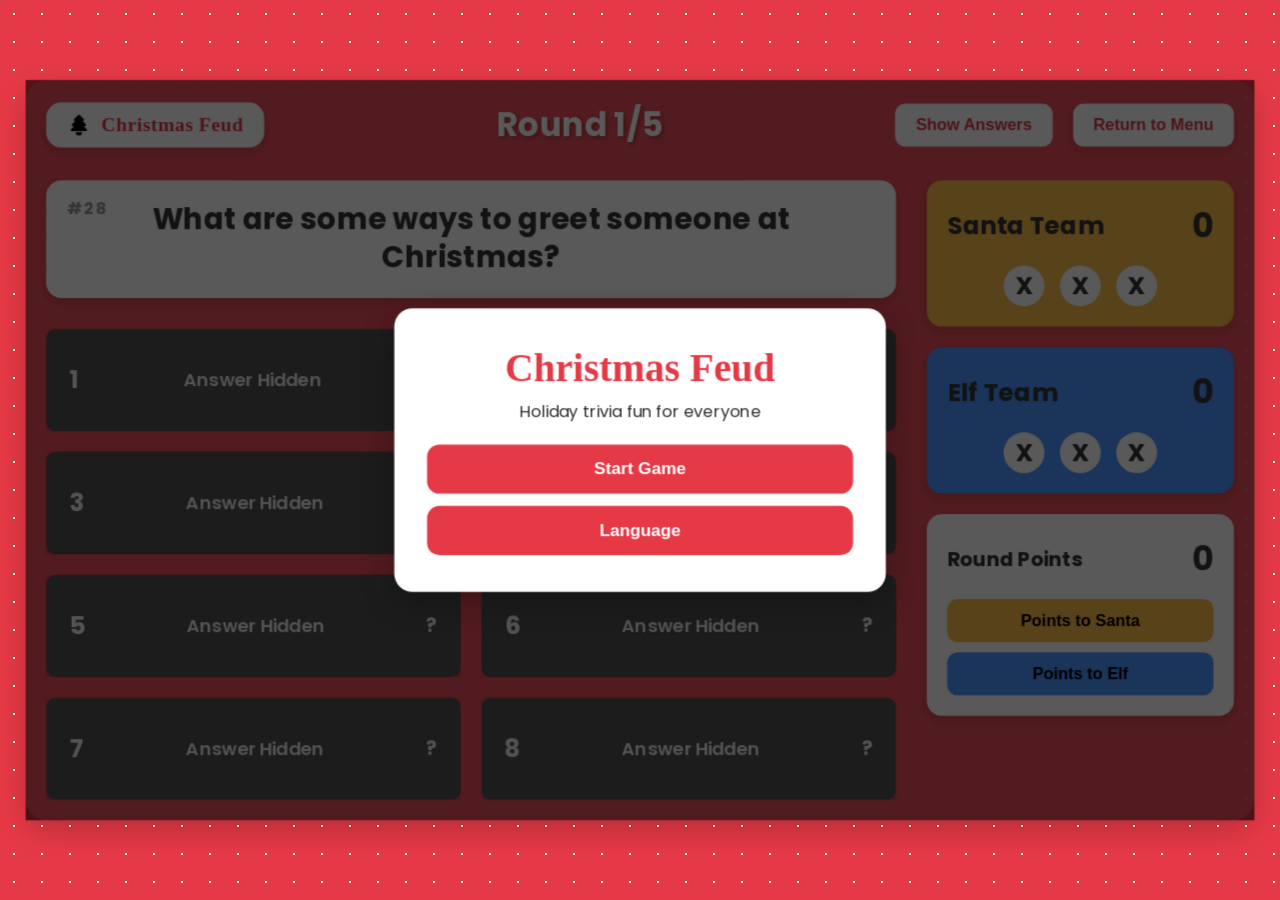
<file: index.html>
<!DOCTYPE html>
<html lang="tr">

<head>
    <meta charset="UTF-8">
    <meta name="viewport"
        content="width=device-width, initial-scale=1.0, maximum-scale=1.0, user-scalable=no, viewport-fit=cover">
    <title>Christmas Feud Game</title>
    <link rel="stylesheet" href="style.css">
    <link rel="preconnect" href="https://fonts.googleapis.com">
    <link rel="preconnect" href="https://fonts.gstatic.com" crossorigin>
    <link
        href="https://fonts.googleapis.com/css2?family=Mountains+of+Christmas&family=Poppins:wght@400;600;700&display=swap"
        rel="stylesheet">
    <link rel="manifest" href="manifest.json">
    <script>
        if ('serviceWorker' in navigator) {
            window.addEventListener('load', () => {
                navigator.serviceWorker.register('./sw.js')
                    .then((reg) => console.log('Service Worker registered.', reg))
                    .catch((err) => console.log('Service Worker registration failed.', err));
            });
        }
    </script>
</head>

<body>

    <div class="game-container">
        <div class="intro-overlay" id="intro-overlay">
            <div class="intro-card">
                <h1 id="intro-title">Christmas Feud</h1>
                <p id="intro-tagline">Holiday trivia fun for everyone</p>
                <div class="intro-actions">
                    <button id="start-game-btn">Yarışmaya Başla</button>
                    <button id="intro-language-btn">Dil seçimi</button>
                </div>
            </div>
        </div>

        <!-- Header -->
        <header class="main-header">
            <div class="title-card">
                <img class="tree-icon" src="christmas-tree.svg" width="24" height="24" alt="Christmas tree icon">
                <span id="game-title">Christmas Feud</span>
            </div>
            <div class="round-indicator">
                <h2><span id="round-label">Round</span> <span id="current-round">1</span>/<span
                        id="round-total">5</span></h2>
            </div>
            <div class="header-buttons">
                <button id="show-answers-btn">Show Answers</button>
                <button id="return-menu-btn" class="text-btn">Return to Menu</button>
            </div>
        </header>

        <div class="content-area">
            <!-- Main Game Area (Left) -->
            <main class="game-board">
                <div class="question-card">
                    <span id="question-id-display" class="question-id-badge">#1</span>
                    <h2 id="question-text">Name something you might find on a Christmas tree.</h2>
                </div>
                <div class="answers-grid" id="answers-grid">
                    <!-- Answer cards will be dynamically generated by JavaScript -->
                </div>
            </main>

            <!-- Side Panel (Right) -->
            <aside class="side-panel">
                <!-- Santa Team Card -->
                <div class="team-card santa-team" id="santa-team-card">
                    <div class="team-header">
                        <h3 id="santa-team-label">Santa Team</h3>
                        <span class="score" id="santa-score">0</span>
                    </div>
                    <div class="strikes-container" id="santa-strikes">
                        <span class="strike">X</span>
                        <span class="strike">X</span>
                        <span class="strike">X</span>
                    </div>
                </div>

                <!-- Elf Team Card -->
                <div class="team-card elf-team" id="elf-team-card">
                    <div class="team-header">
                        <h3 id="elf-team-label">Elf Team</h3>
                        <span class="score" id="elf-score">0</span>
                    </div>
                    <div class="strikes-container" id="elf-strikes">
                        <span class="strike">X</span>
                        <span class="strike">X</span>
                        <span class="strike">X</span>
                    </div>
                </div>

                <!-- Round Points Area -->
                <div class="round-points-area">
                    <div class="round-points-header">
                        <h3 id="round-points-label">Round Points</h3>
                        <div class="points-display" id="round-points-total">0</div>
                    </div>
                    <div class="round-points-buttons">
                        <button id="points-to-santa">Points to Santa</button>
                        <button id="points-to-elf">Points to Elf</button>
                    </div>
                </div>
            </aside>
        </div>



        <!-- Language Modal -->
        <div id="language-modal" class="modal">
            <div class="modal-content">
                <span class="close-btn">&times;</span>
                <h2 id="language-modal-title">Choose a language</h2>
                <div id="language-list" class="language-list"></div>
            </div>
        </div>

        <!-- Show Answers Warning Modal -->
        <div id="show-answers-modal" class="modal">
            <div class="modal-content">
                <span class="close-btn">&times;</span>
                <h2 id="show-answers-title">Prepare to reveal answers</h2>
                <p id="show-answers-body">Answers will be shown. Non-admin players should close their eyes. The host can
                    take a photo to check guesses later.</p>
                <div class="modal-actions">
                    <button id="show-answers-cancel">Cancel</button>
                    <button id="show-answers-confirm">Reveal</button>
                </div>
            </div>
        </div>

        <!-- Host Instruction Modal -->
        <div id="host-instruction-modal" class="modal">
            <div class="modal-content">
                <span class="close-btn">&times;</span>
                <h2 id="host-modal-title">Host Instructions</h2>
                <p id="host-modal-body">Please appoint a game host and form two teams. The host will view the answers,
                    reveal correct guesses on the board, and mark strikes for incorrect answers.</p>
                <div class="modal-actions">
                    <button id="host-modal-confirm">Continue</button>
                </div>
            </div>
        </div>

        <!-- Game Over Modal -->
        <div id="game-over-modal" class="modal">
            <div class="modal-content">
                <span class="close-btn">&times;</span>
                <h2 id="game-over-title">Game Over</h2>
                <p id="game-over-body">Merry Christmas! Thanks for playing.</p>
                <div class="modal-actions">
                    <button id="game-over-close">Close</button>
                </div>
            </div>
        </div>
    </div>

    <!-- No Points Modal -->
    <div id="no-points-modal" class="modal">
        <div class="modal-content">
            <span class="close-btn">&times;</span>
            <h2 id="no-points-title">Notice</h2>
            <p id="no-points-body">No points yet!</p>
            <div class="modal-actions">
                <button id="no-points-close">Close</button>
            </div>
        </div>
    </div>

    <!-- Round Selection Modal -->
    <div id="round-selection-modal" class="modal">
        <div class="modal-content">
            <span class="close-btn">&times;</span>
            <h2 id="round-selection-title">Prepare for Battle</h2>
            <p id="round-selection-body">How many rounds would you like to play?</p>
            <div class="input-group">
                <input type="number" id="round-count-input" min="1" value="5">
                <span id="max-rounds-hint">(Max: 5)</span>
            </div>
            <div class="modal-actions">
                <button id="round-selection-confirm">Start</button>
            </div>
        </div>
    </div>

    <!-- Return to Menu Confirmation Modal -->
    <div id="return-menu-modal" class="modal">
        <div class="modal-content">
            <span class="close-btn">&times;</span>
            <h2 id="return-menu-title">Return to Menu?</h2>
            <p id="return-menu-body">Are you sure you want to return to the main menu? Current game progress will be
                lost.</p>
            <div class="modal-actions">
                <button id="return-menu-cancel">Cancel</button>
                <button id="return-menu-confirm">Yes, Return</button>
            </div>
        </div>
    </div>

    <!-- Invalid Round Warning Modal -->
    <div id="invalid-round-modal" class="modal">
        <div class="modal-content">
            <span class="close-btn">&times;</span>
            <h2 id="invalid-round-title">Notice</h2>
            <p id="invalid-round-body">Please enter a valid number of rounds.</p>
            <div class="modal-actions">
                <button id="invalid-round-close">Close</button>
            </div>
        </div>
    </div>

    </div>

    <script src="questions-en.js"></script>
    <script src="questions-de.js"></script>
    <script src="questions-fr.js"></script>
    <script src="questions-es.js"></script>
    <script src="questions-it.js"></script>
    <script src="questions-pt.js"></script>
    <script src="script.js"></script>
</body>

</html>
</file>
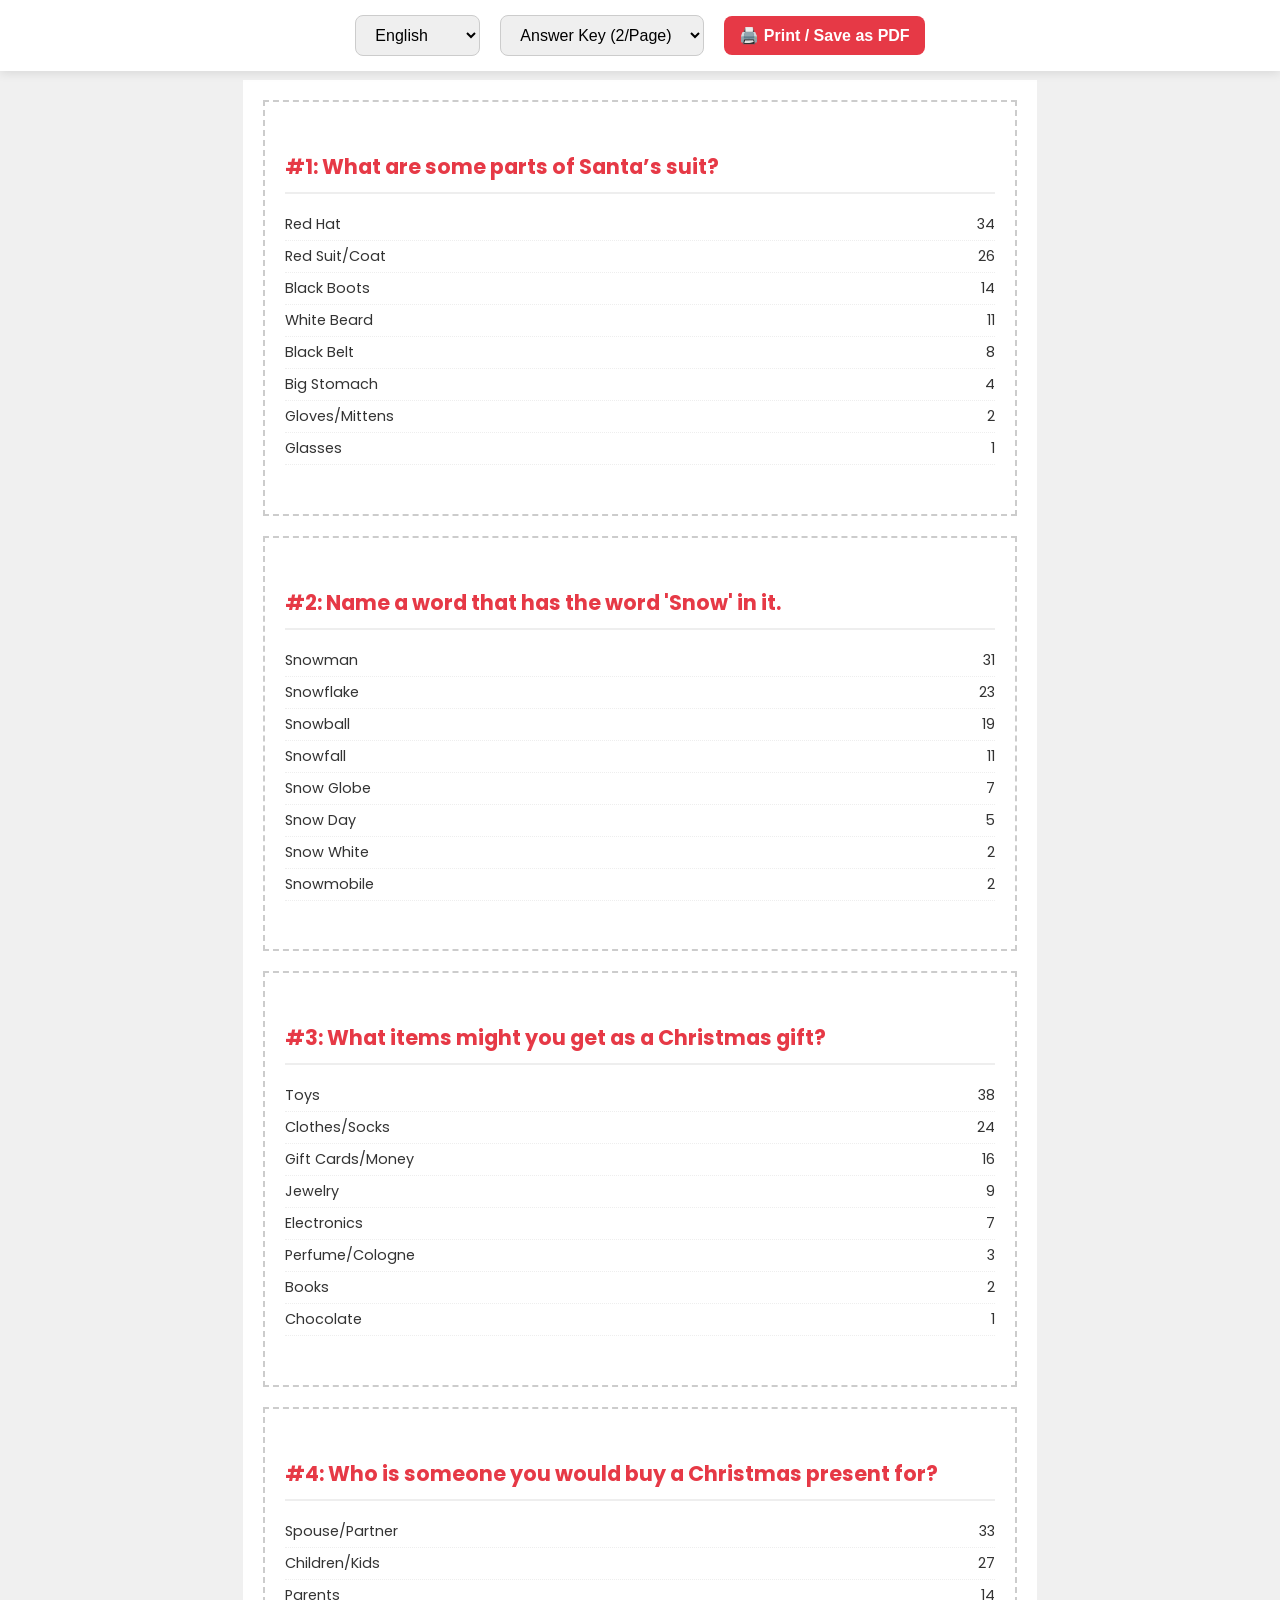
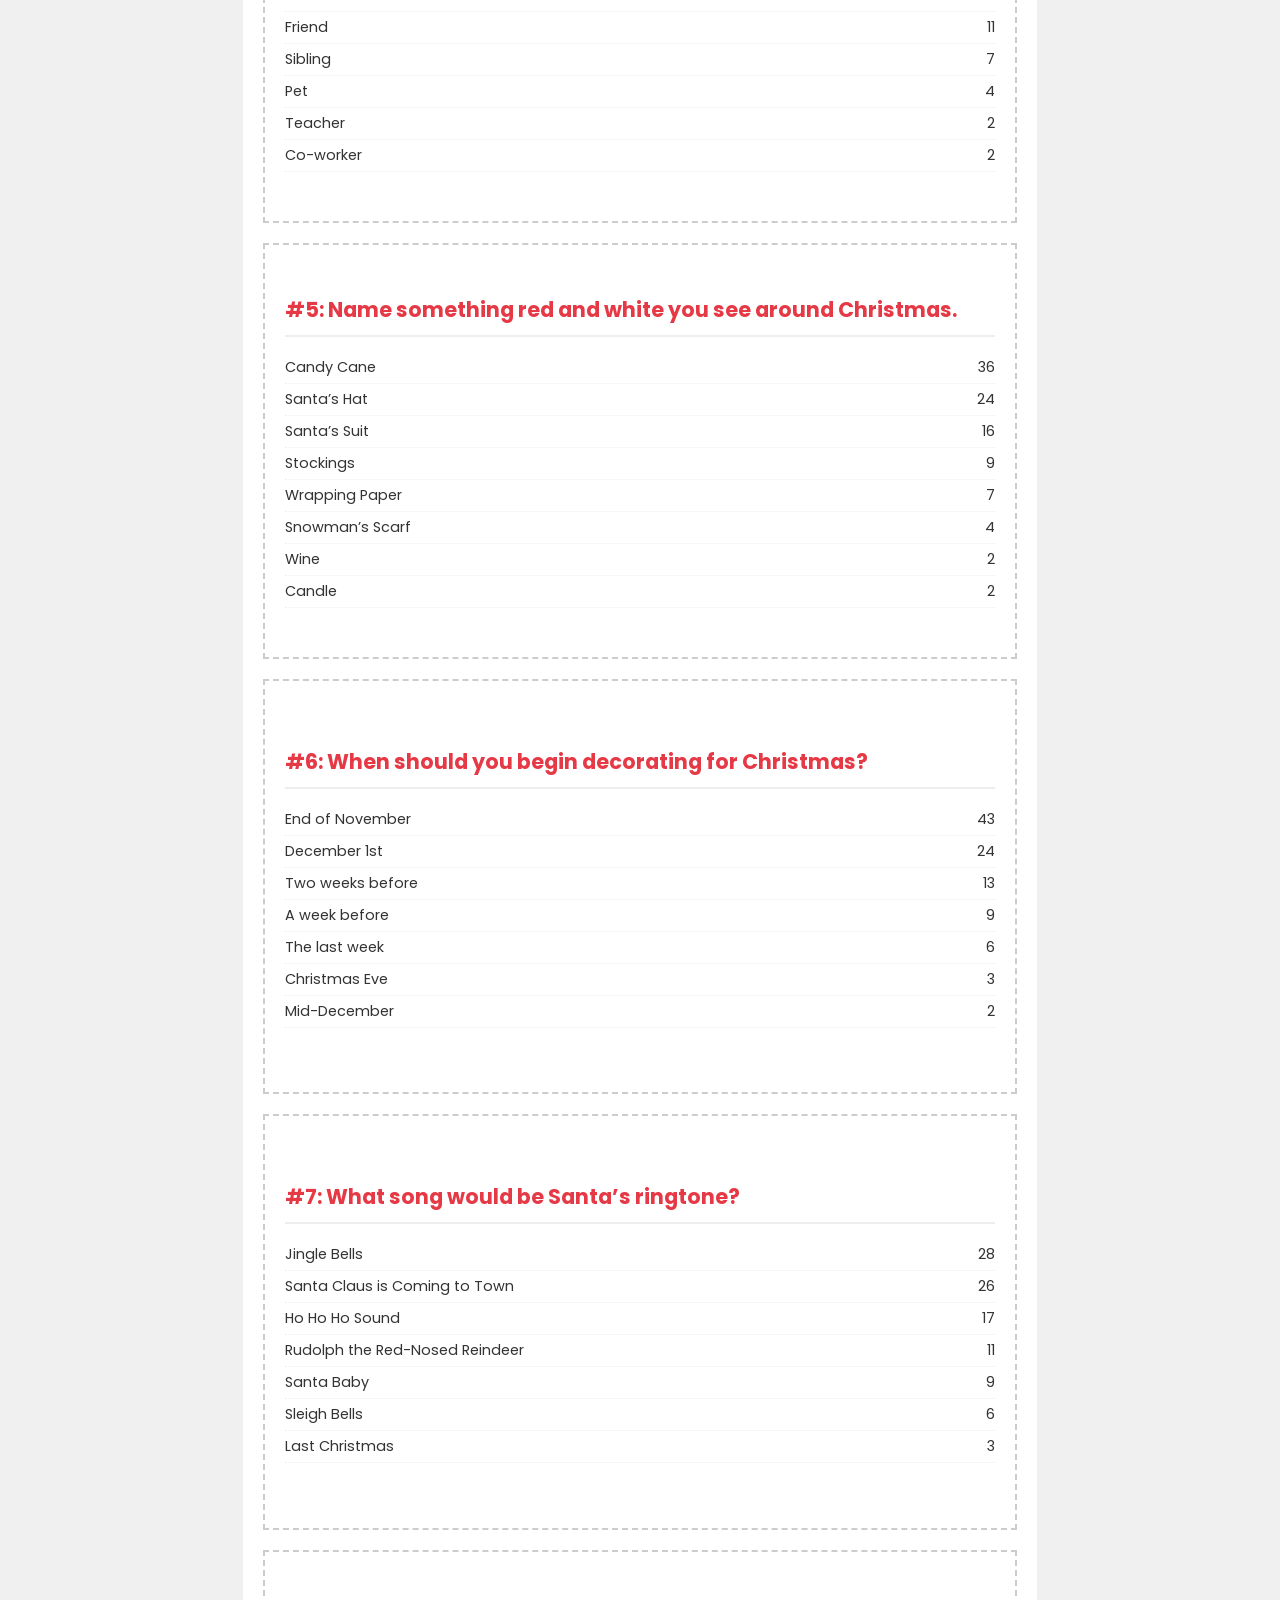
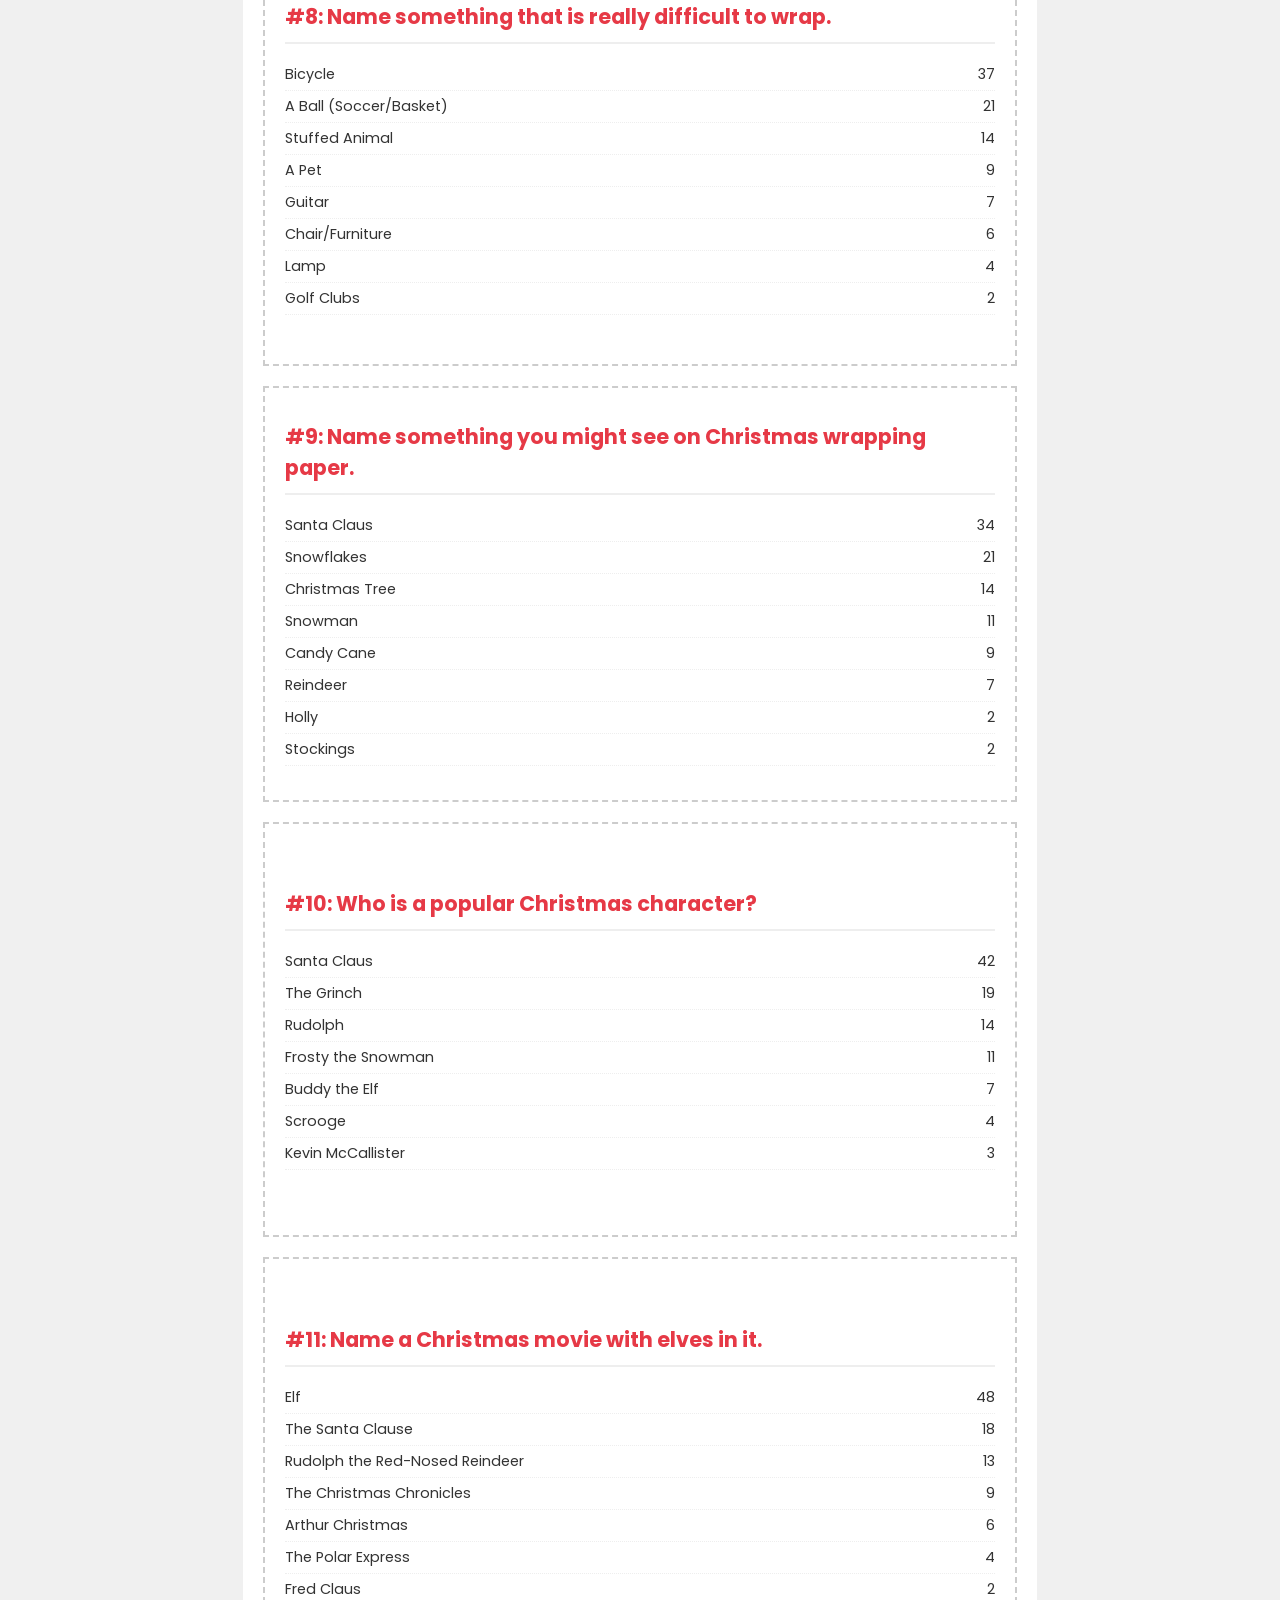
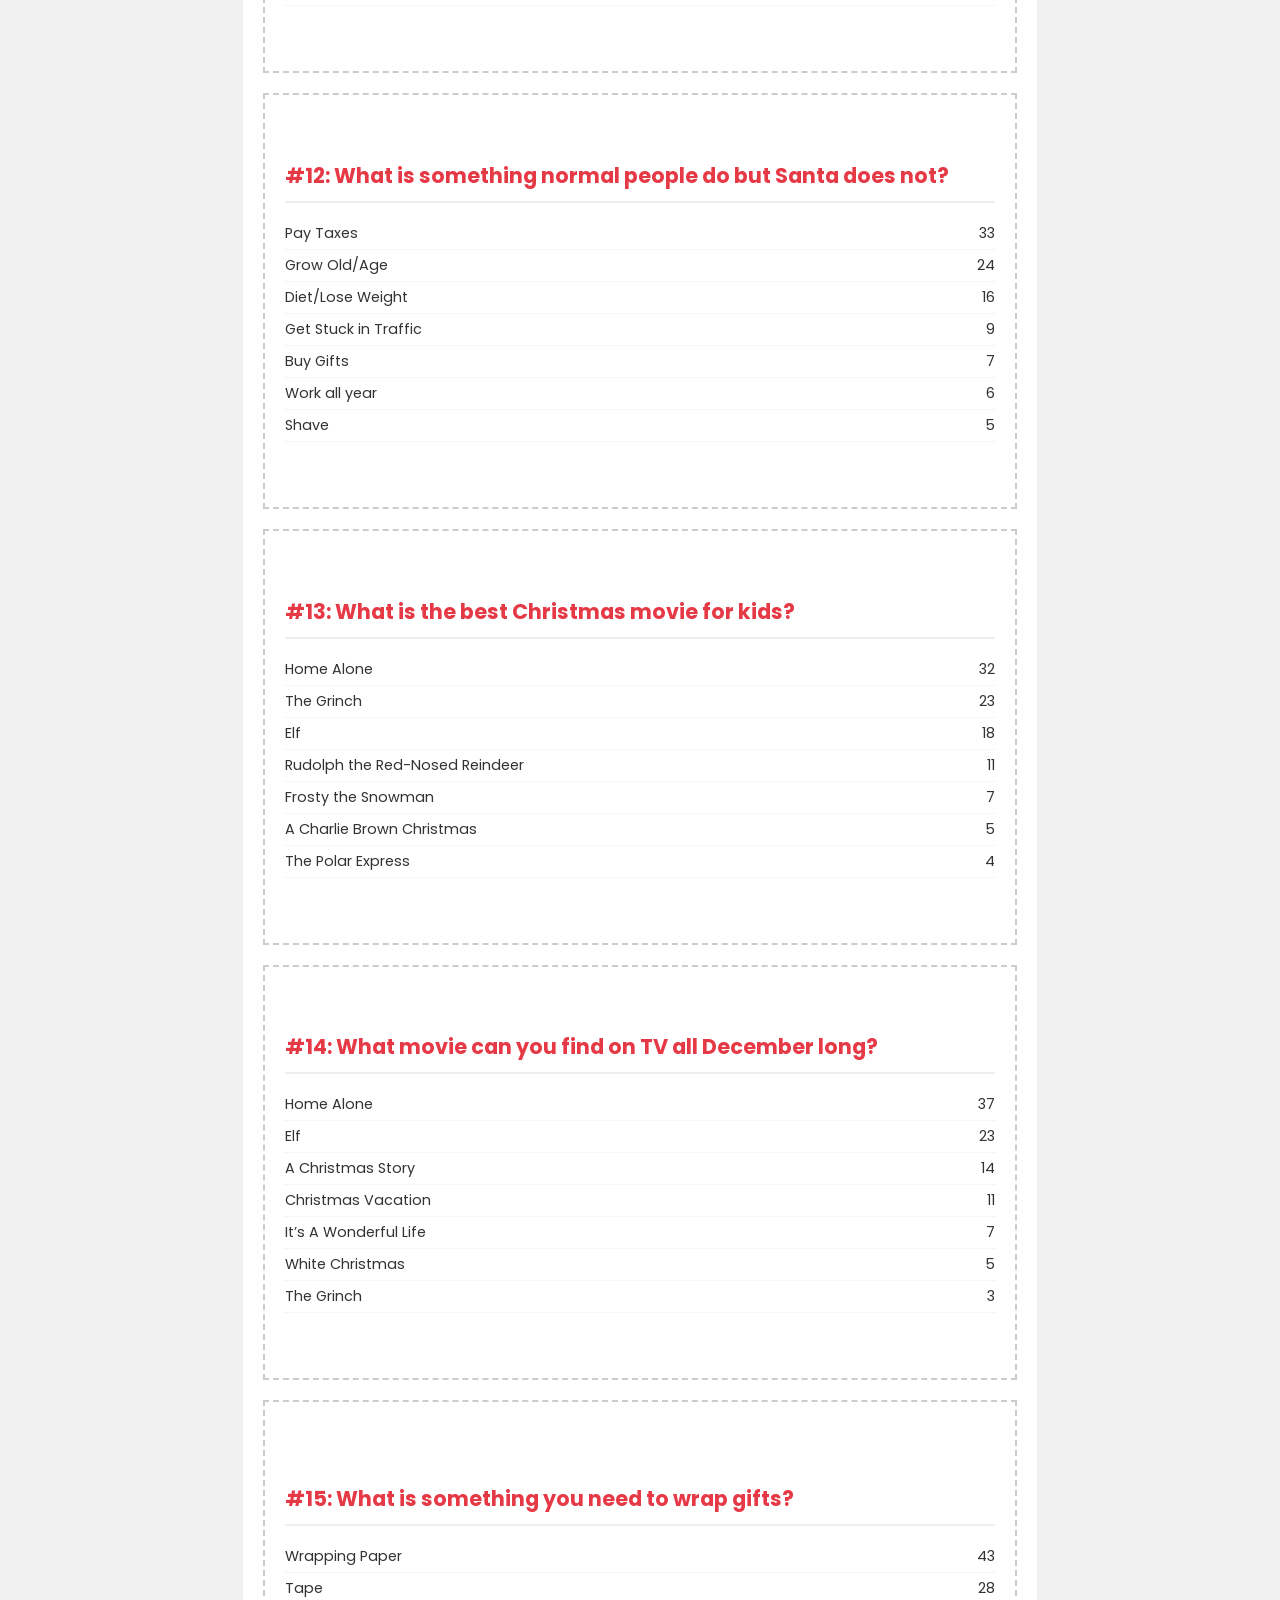
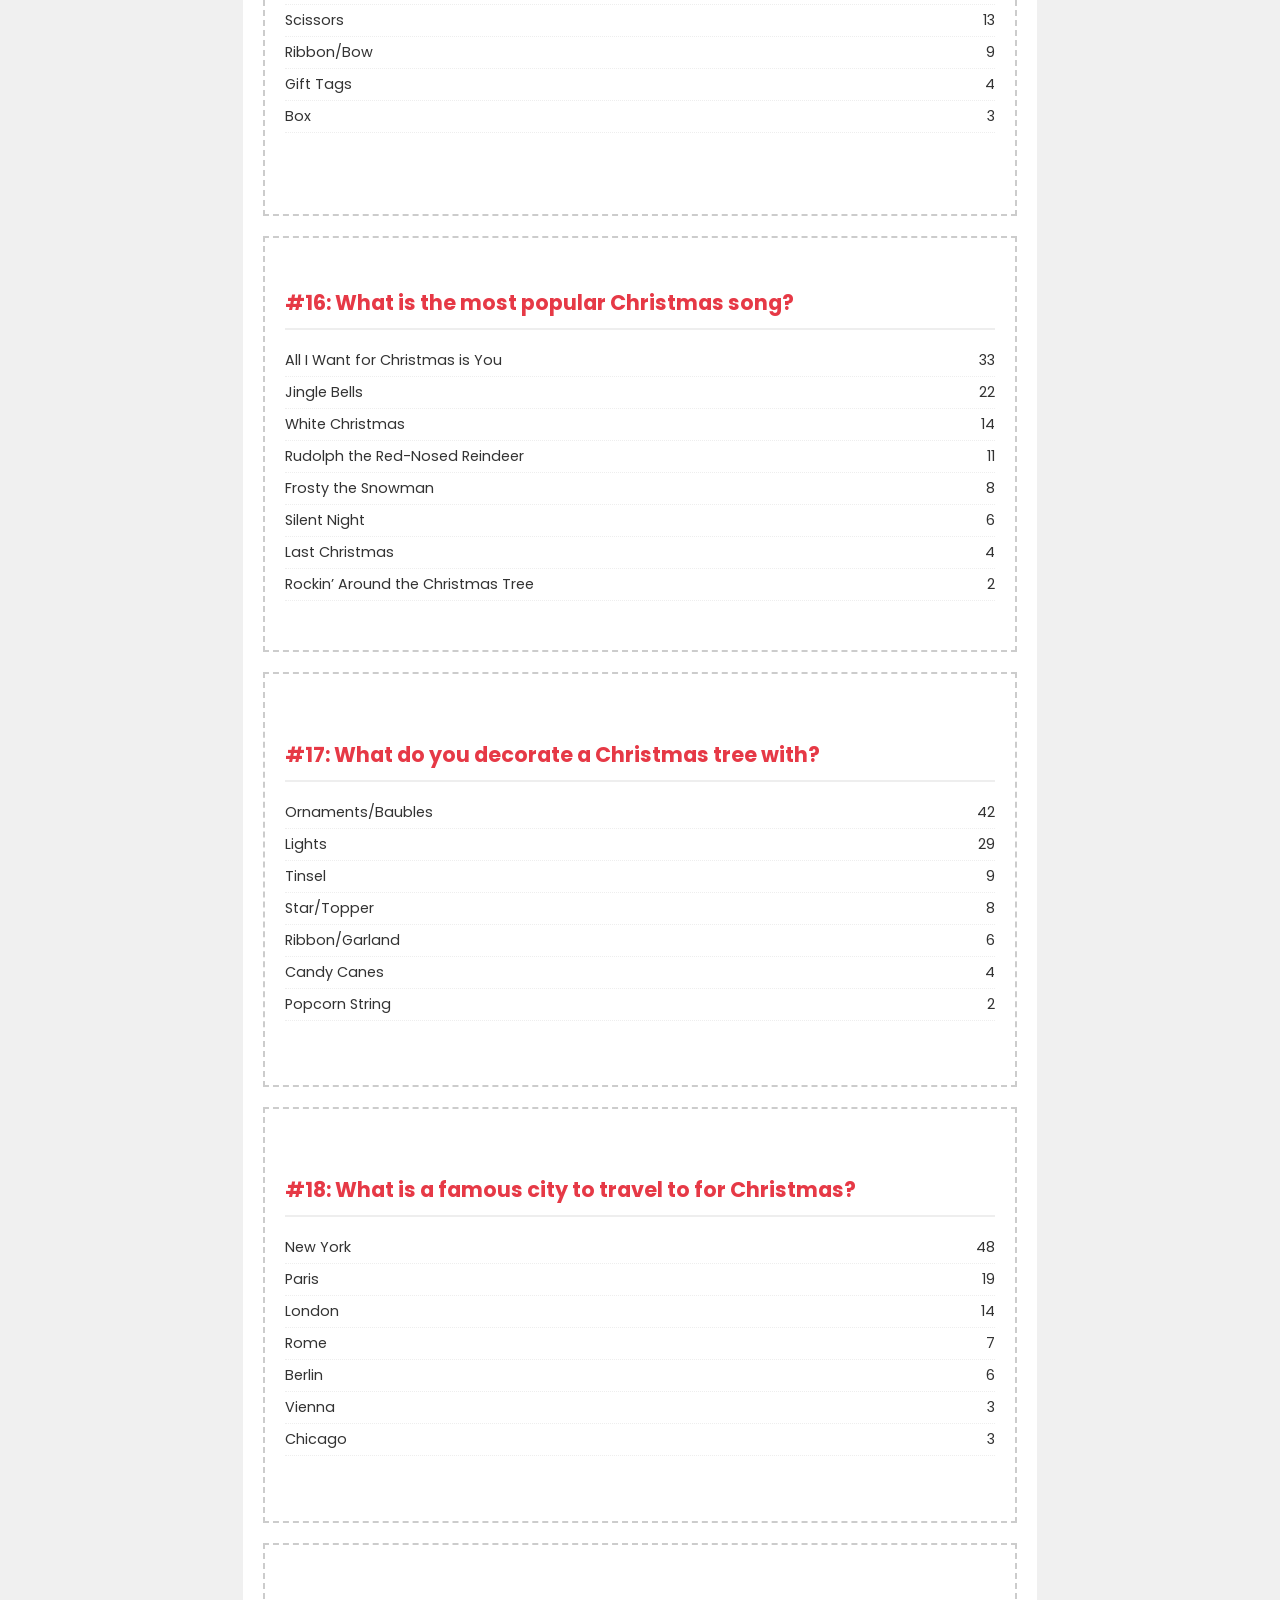
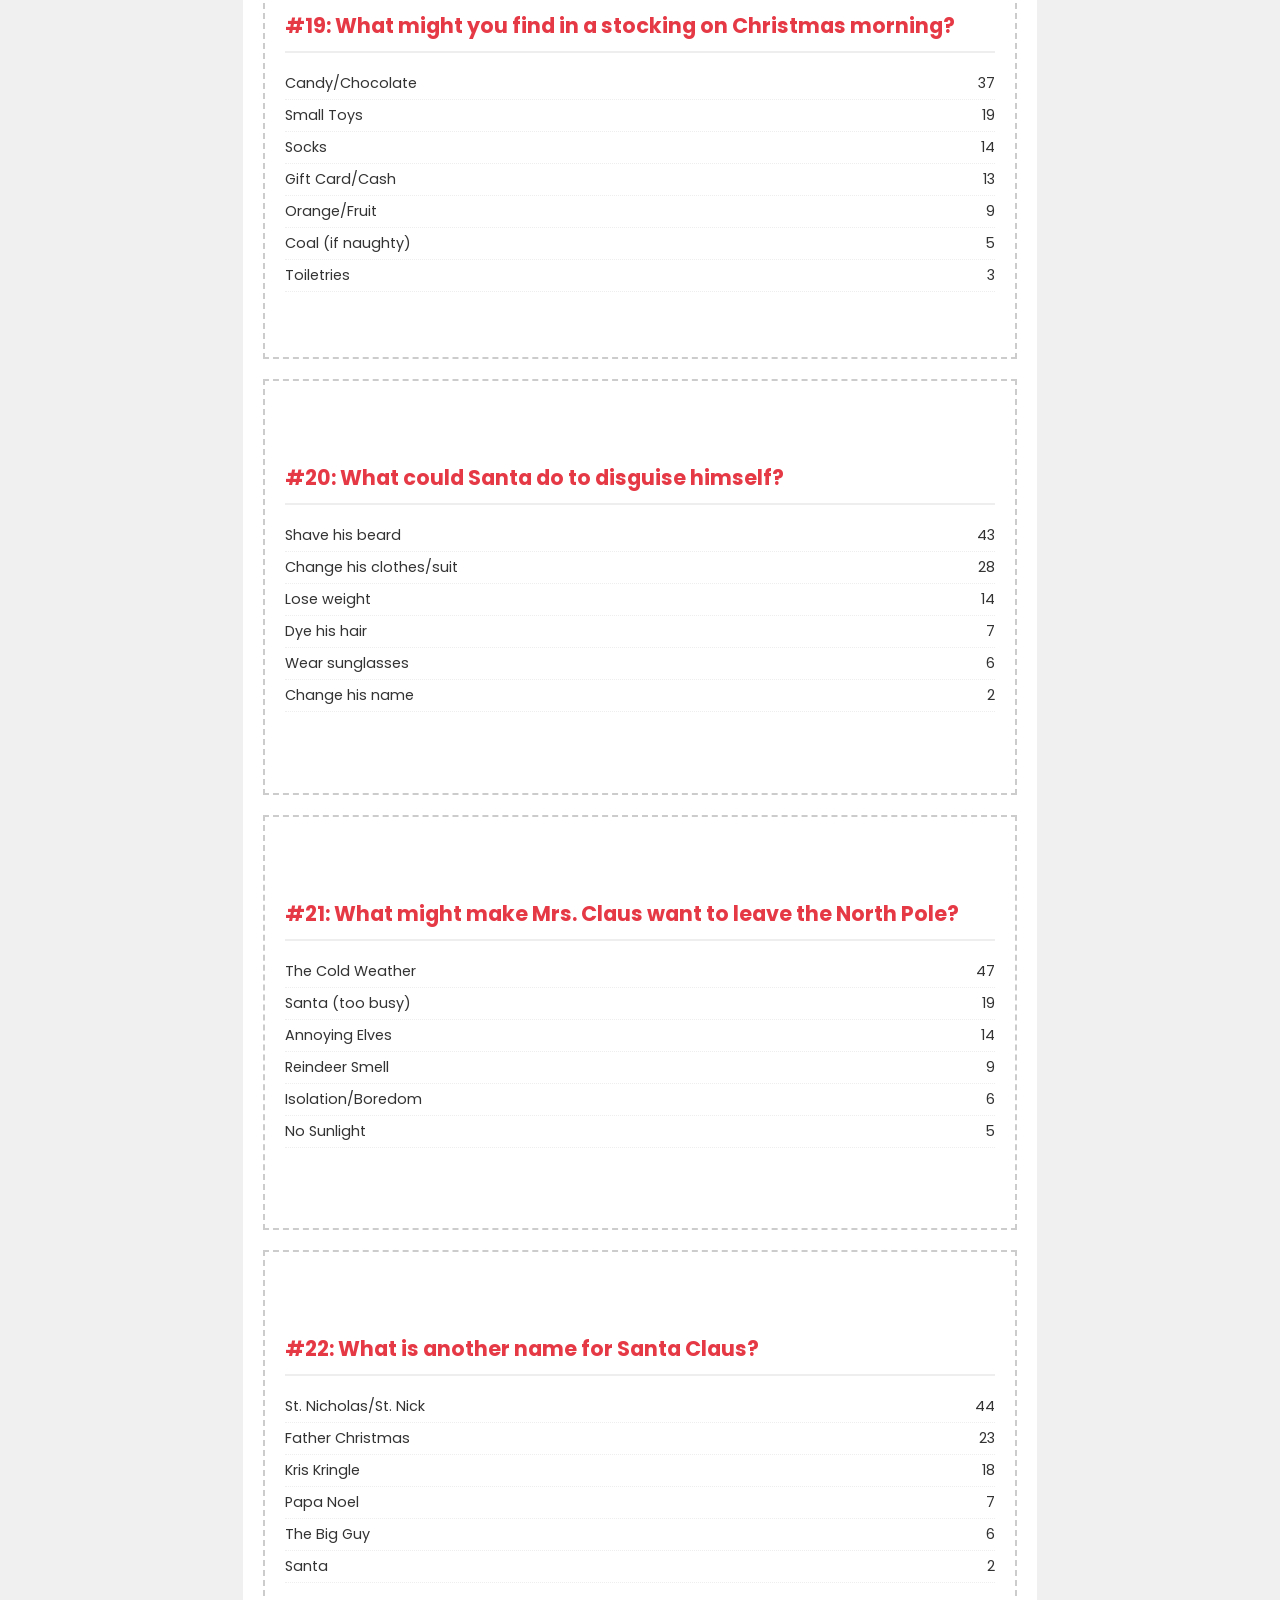
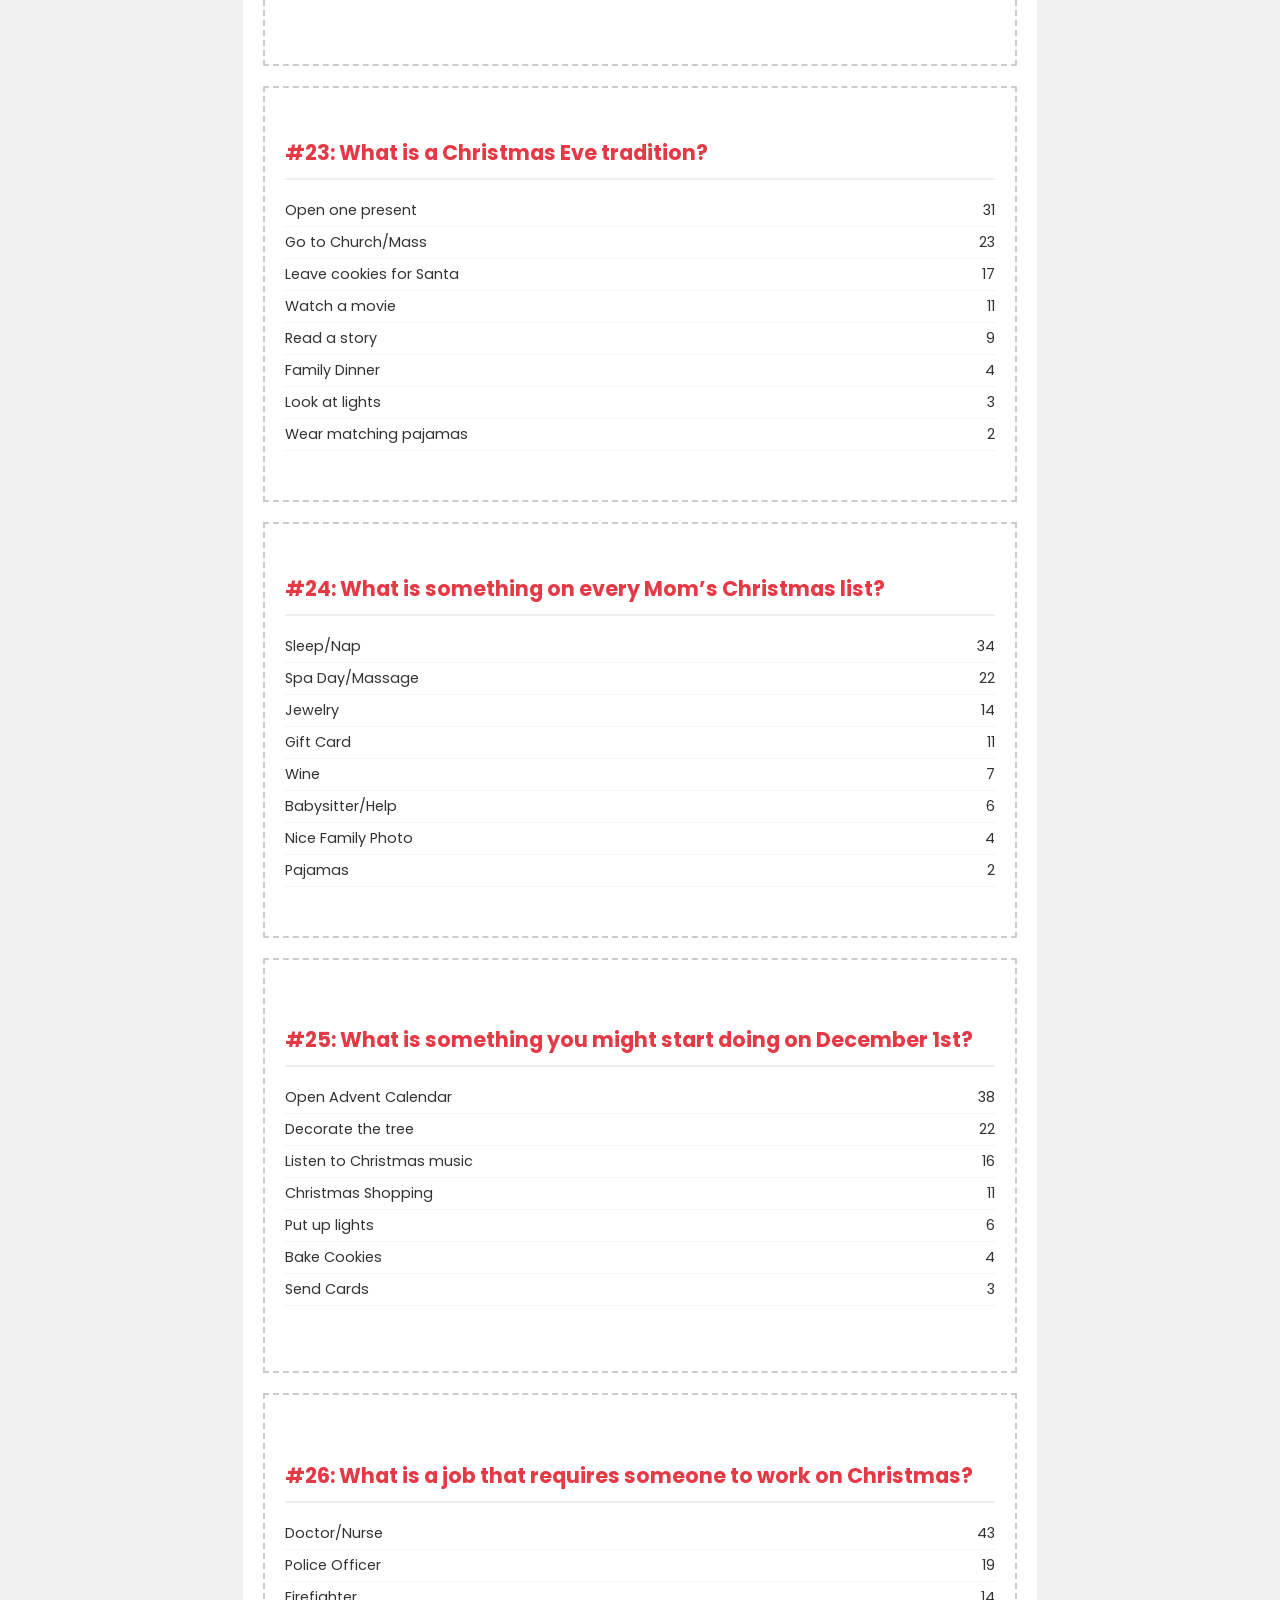
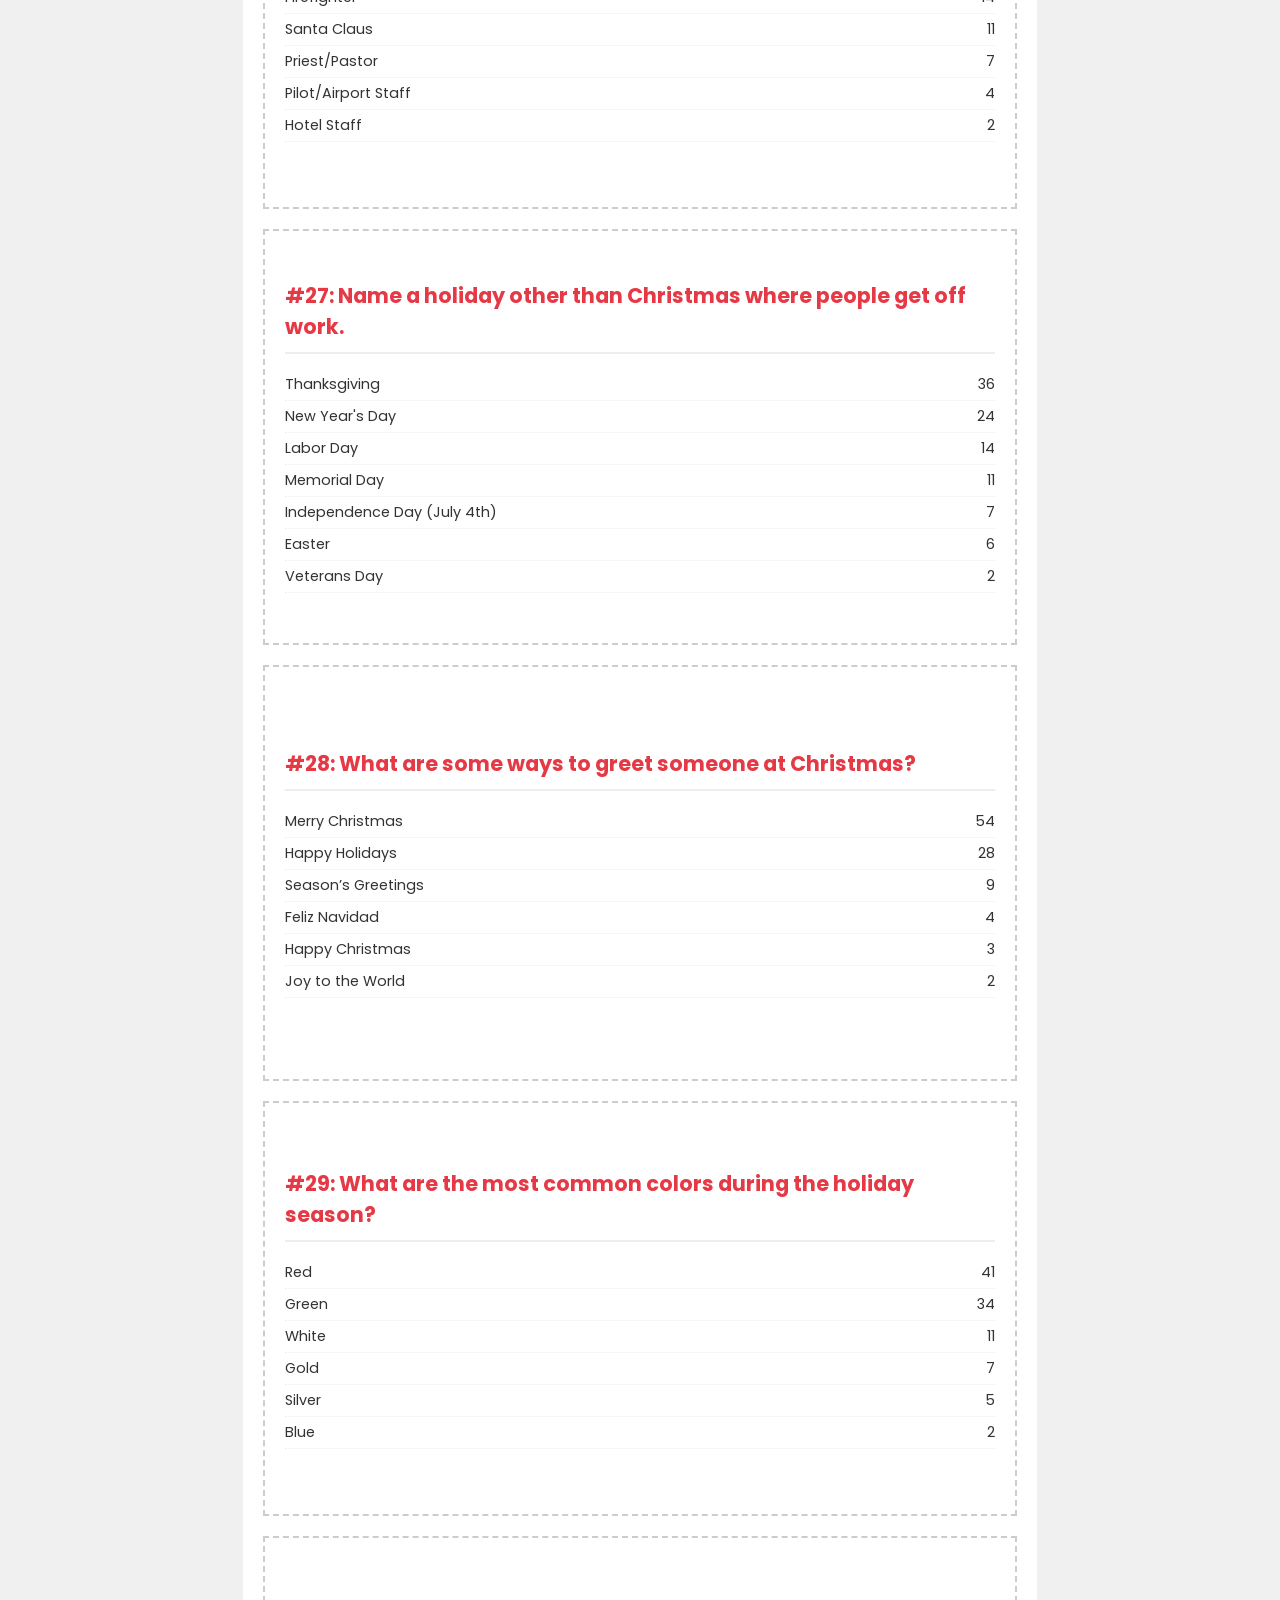
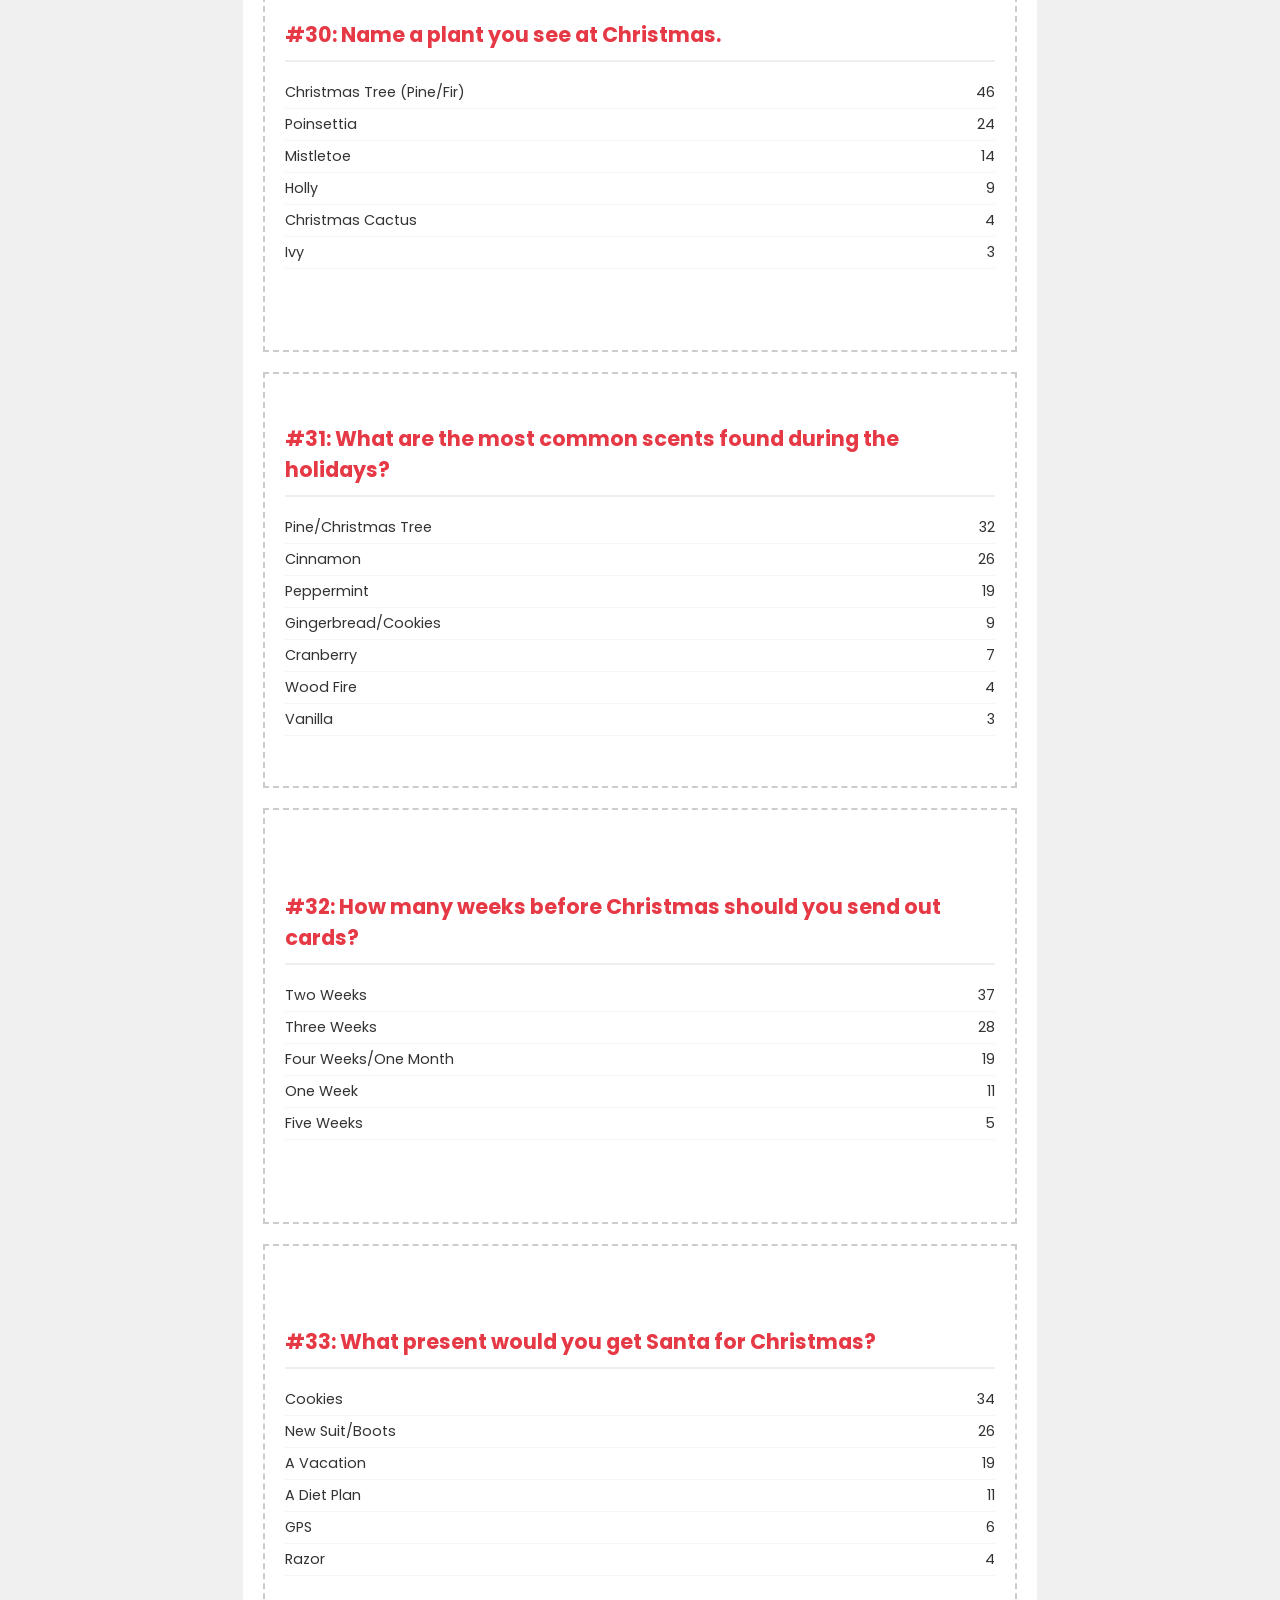
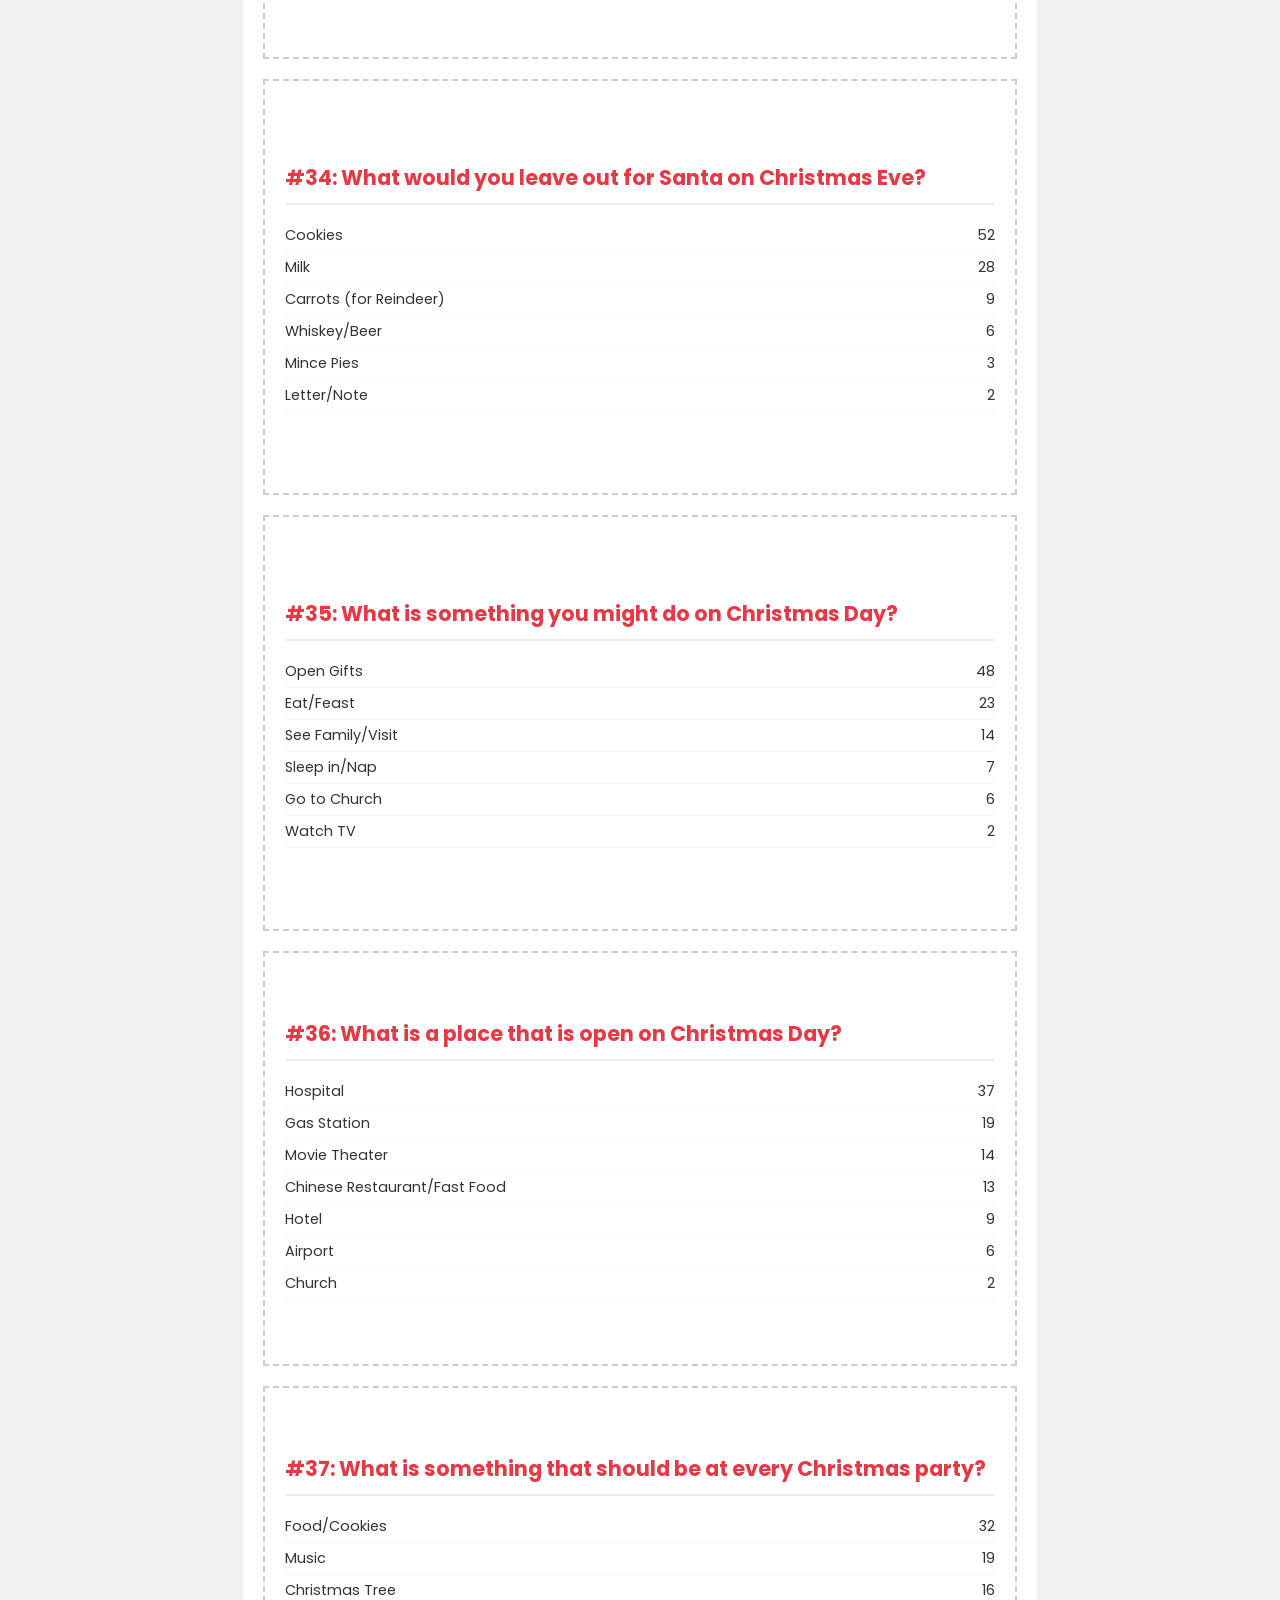
<file: print-cards.html>
<!DOCTYPE html>
<html lang="en">

<head>
    <meta charset="UTF-8">
    <meta name="viewport" content="width=device-width, initial-scale=1.0">
    <title>Christmas Feud - Print Assets</title>
    <link rel="stylesheet" href="style.css">
    <link href="https://fonts.googleapis.com/css2?family=Poppins:wght@400;600;700&display=swap" rel="stylesheet">
    <style>
        body {
            background: #f0f0f0;
            overflow: auto;
            height: auto;
            position: relative;
            display: block;
            font-family: 'Poppins', sans-serif;
        }

        .controls {
            position: fixed;
            top: 0;
            left: 0;
            right: 0;
            background: #fff;
            padding: 15px;
            box-shadow: 0 2px 10px rgba(0, 0, 0, 0.1);
            display: flex;
            gap: 20px;
            z-index: 1000;
            align-items: center;
            justify-content: center;
        }

        .controls select,
        .controls button {
            padding: 10px 15px;
            font-size: 1rem;
            border-radius: 8px;
            border: 1px solid #ccc;
        }

        .controls button {
            background: var(--bg-red);
            color: white;
            border: none;
            cursor: pointer;
            font-weight: bold;
        }

        .print-container {
            max-width: 210mm;
            /* A4 width */
            margin: 80px auto 20px;
            background: white;
            padding: 20px;
            min-height: 297mm;
        }

        /* Card Mode Styles */
        .card-view .question-block {
            border: 2px solid var(--bg-red);
            border-radius: 15px;
            padding: 20px;
            margin-bottom: 20px;
            page-break-inside: avoid;
            background: white;
        }

        /* Answer Key Mode Styles */
        .key-view .question-block {
            border: 2px dashed #ccc;
            padding: 20px;
            /* Reduced padding to fit 2 per page */
            margin-bottom: 20px;
            page-break-inside: avoid;
            height: 110mm;
            /* Fixed height ~half page */
            display: flex;
            flex-direction: column;
            justify-content: center;
            box-sizing: border-box;
        }

        .q-header {
            font-family: 'Poppins', sans-serif;
            font-weight: 700;
            font-size: 1.3rem;
            color: var(--bg-red);
            margin-bottom: 15px;
            border-bottom: 2px solid #eee;
            padding-bottom: 10px;
        }

        .answer-row {
            display: flex;
            justify-content: space-between;
            padding: 5px 0;
            border-bottom: 1px dotted #eee;
            font-size: 0.9rem;
        }

        .answer-row.hidden {
            color: transparent;
            text-shadow: 0 0 8px rgba(0, 0, 0, 0.1);
        }

        @media print {
            .controls {
                display: none;
            }

            body {
                background: white;
                margin: 0;
            }

            .print-container {
                margin: 0;
                width: 100%;
                max-width: none;
                padding: 10mm;
            }

            /* Start new page for each question block if needed, but for Key View we want 2 per page */
            .key-view .question-block {
                height: 120mm;
                /* Ensure it stays within half page limits */
                margin-bottom: 5mm;
                border: 2px solid var(--text-dark);
                /* Solid border for cards */
                break-inside: avoid;
            }
        }
    </style>
</head>

<body>

    <div class="controls">
        <select id="lang-select">
            <option value="en">English</option>
            <option value="de">Deutsch</option>
            <option value="fr">Français</option>
            <option value="es">Español</option>
            <option value="it">Italiano</option>
            <option value="pt">Português</option>
        </select>
        <select id="mode-select">
            <option value="key">Answer Key (2/Page)</option>
            <option value="cards">Question Cards</option>
        </select>
        <button onclick="window.print()">🖨️ Print / Save as PDF</button>
    </div>

    <div id="print-area" class="print-container key-view">
        <!-- Content generated here -->
    </div>

    <!-- Load Questions -->
    <script src="questions-en.js"></script>
    <script src="questions-de.js"></script>
    <script src="questions-fr.js"></script>
    <script src="questions-es.js"></script>
    <script src="questions-it.js"></script>
    <script src="questions-pt.js"></script>

    <script>
        const printArea = document.getElementById('print-area');
        const langSelect = document.getElementById('lang-select');
        const modeSelect = document.getElementById('mode-select');

        // Populate Question Data
        const getQuestions = (lang) => {
            const map = {
                'en': window.QUESTIONS_EN,
                'de': window.QUESTIONS_DE,
                'fr': window.QUESTIONS_FR,
                'es': window.QUESTIONS_ES,
                'it': window.QUESTIONS_IT,
                'pt': window.QUESTIONS_PT
            };
            return map[lang] || window.QUESTIONS_EN;
        };

        function render() {
            const lang = langSelect.value;
            const mode = modeSelect.value;
            const questions = getQuestions(lang);

            printArea.className = `print-container ${mode}-view`;
            printArea.innerHTML = '';

            questions.forEach((q, index) => {
                const block = document.createElement('div');
                block.className = 'question-block';

                let html = `
                    <div class="q-header">
                        #${index + 1}: ${q.question}
                    </div>
                    <div class="answers-list">
                `;

                q.answers.forEach(a => {
                    html += `
                        <div class="answer-row">
                            <span class="text">${a.text}</span>
                            <span class="points">${a.points}</span>
                        </div>
                    `;
                });

                html += `</div>`;
                block.innerHTML = html;
                printArea.appendChild(block);
            });
        }

        langSelect.addEventListener('change', render);
        modeSelect.addEventListener('change', render);

        // Init
        render();
    </script>
</body>

</html>
</file>
<file: style.css>
:root {
    --bg-red: #E63946;
    --card-white: #FFFFFF;
    --santa-yellow: #FCBF49;
    --elf-blue: #4D96FF;
    --answer-hidden: #515151;
    --answer-revealed: #69F564;
    --text-dark: #333;
    --text-light: #f0f0f0;
}

* {
    margin: 0;
    padding: 0;
    box-sizing: border-box;
}

html {
    font-size: 16px;
    overflow: hidden;
    height: 100%;
}

body {
    font-family: 'Poppins', sans-serif;
    background-color: var(--bg-red);
    background-image: radial-gradient(circle, var(--card-white) 1px, transparent 1px);
    background-size: 28px 28px;
    color: var(--text-dark);
    height: 100vh;
    height: 100dvh;
    width: 100vw;
    overflow: hidden;
    display: flex;
    justify-content: center;
    align-items: center;
    padding: 0;
    margin: 0;
    position: fixed;
    top: 0;
    left: 0;
}

/* Intro Overlay */
.intro-overlay {
    position: fixed;
    inset: 0;
    background: rgba(0, 0, 0, 0.65);
    display: flex;
    justify-content: center;
    align-items: center;
    z-index: 1200;
    padding: 20px;
}

.intro-overlay.hidden {
    display: none;
}

.intro-card {
    background: var(--card-white);
    color: var(--text-dark);
    padding: 36px 32px;
    border-radius: 18px;
    text-align: center;
    box-shadow: 0 10px 30px rgba(0, 0, 0, 0.25);
    max-width: 480px;
    width: 90%;
}

.intro-card h1 {
    font-family: 'Mountains of Christmas', cursive;
    color: var(--bg-red);
    font-size: 2.4rem;
    margin-bottom: 8px;
}

.intro-card p {
    margin-bottom: 20px;
    font-size: 1rem;
}

.intro-actions {
    display: flex;
    flex-direction: column;
    gap: 12px;
}

.intro-actions button {
    background-color: var(--bg-red);
    color: var(--card-white);
    border: none;
    padding: 14px 18px;
    border-radius: 12px;
    font-size: 1.05rem;
    font-weight: 700;
    cursor: pointer;
    transition: transform 0.15s, box-shadow 0.2s;
}

.intro-actions button:hover {
    transform: translateY(-2px);
    box-shadow: 0 8px 18px rgba(0, 0, 0, 0.2);
}

/* Game Container - Fixed size, will be scaled by JS */
.game-container {
    position: absolute;
    width: 1200px;
    min-height: 600px;
    background-color: rgba(255, 255, 255, 0.1);
    backdrop-filter: blur(10px);
    border-radius: 20px;
    padding: 20px;
    box-shadow: 0 10px 30px rgba(0, 0, 0, 0.2);
    transform-origin: center center;
    left: 50%;
    top: 50%;
    transform: translate(-50%, -50%);
    transition: transform 0.3s ease;
}

/* Header Styles */
.main-header {
    display: flex;
    justify-content: space-between;
    align-items: center;
    margin-bottom: 30px;
    gap: 20px;
}

.title-card {
    display: flex;
    align-items: center;
    background-color: var(--card-white);
    padding: 10px 20px;
    border-radius: 15px;
    box-shadow: 0 4px 10px rgba(0, 0, 0, 0.15);
    font-size: 1.2rem;
    font-weight: 700;
    color: var(--bg-red);
}

.title-card .tree-icon {
    margin-right: 10px;
    display: inline-block;
}

.title-card span {
    font-family: 'Mountains of Christmas', cursive;
    letter-spacing: 0.5px;
}

.round-indicator h2 {
    font-size: 2rem;
    color: var(--card-white);
    text-shadow: 2px 2px 4px rgba(0, 0, 0, 0.3);
    white-space: nowrap;
}

.header-buttons {
    display: flex;
    gap: 15px;
}

.header-buttons button,
.round-points-buttons button {
    background-color: var(--card-white);
    color: var(--bg-red);
    border: none;
    padding: 12px 20px;
    border-radius: 10px;
    font-size: 1rem;
    font-weight: 600;
    cursor: pointer;
    transition: transform 0.15s, box-shadow 0.2s;
    white-space: nowrap;
}

#show-answers-btn.active {
    background-color: var(--answer-hidden);
    color: var(--card-white);
}

#help-btn {
    display: inline-flex;
    align-items: center;
    gap: 8px;
}

#help-btn .help-short {
    display: none;
}

.header-buttons button:hover,
.round-points-buttons button:hover {
    transform: translateY(-3px);
    box-shadow: 0 6px 15px rgba(0, 0, 0, 0.2);
}

.header-buttons button:active,
.round-points-buttons button:active {
    transform: translateY(0);
    box-shadow: 0 2px 5px rgba(0, 0, 0, 0.2);
}

/* Content Area Layout - Fixed layout */
.content-area {
    display: flex;
    gap: 30px;
}

/* Game Board */
.game-board {
    flex: 1;
    min-width: 0;
}

.question-card {
    background-color: var(--card-white);
    padding: 20px;
    border-radius: 15px;
    text-align: center;
    margin-bottom: 30px;
    box-shadow: 0 4px 10px rgba(0, 0, 0, 0.15);
}

.question-card h2 {
    font-size: 1.8rem;
    color: var(--text-dark);
    line-height: 1.3;
}

/* Answers Grid - Always 2 columns */
.answers-grid {
    display: grid;
    grid-template-columns: 1fr 1fr;
    gap: 20px;
}

/* Answer Card */
.answer-card {
    background-color: transparent;
    width: 100%;
    height: 100px;
    cursor: pointer;
}

.card-inner {
    position: relative;
    width: 100%;
    height: 100%;
    text-align: center;
    overflow: hidden;
}

.card-front,
.card-back {
    position: absolute;
    width: 100%;
    height: 100%;
    border-radius: 10px;
    display: flex;
    justify-content: space-between;
    align-items: center;
    font-size: 1.1rem;
    font-weight: 600;
    padding: 20px;
    box-shadow: 0 4px 10px rgba(0, 0, 0, 0.15);
    border: 3px solid transparent;
    transition: transform 0.35s ease, box-shadow 0.3s, opacity 0.3s;
}

.card-front {
    background-color: var(--answer-hidden);
    color: var(--text-light);
    z-index: 2;
    transform: translateX(0);
}

.card-back {
    background-color: var(--answer-revealed);
    color: var(--text-dark);
    border-color: var(--text-dark);
    z-index: 1;
    opacity: 0.95;
}

.card-back.blank {
    background-color: #d9d9d9;
    color: #555;
    border-color: #888;
}

.answer-card:hover .card-front {
    transform: translateX(0) scale(1.02);
    box-shadow: 0 6px 15px rgba(0, 0, 0, 0.2);
}

.answer-card.revealed .card-front,
.answer-card.peek .card-front {
    transform: translateX(105%);
    box-shadow: none;
}

.answer-card.revealed .card-back,
.answer-card.peek .card-back {
    opacity: 1;
    animation: sweepReveal 0.35s ease;
}

.answer-rank {
    font-size: 1.5rem;
    font-weight: 700;
}

.answer-text {
    flex-grow: 1;
    text-align: center;
    padding: 0 8px;
    word-wrap: break-word;
}

.answer-points {
    font-size: 1.2rem;
    font-weight: 700;
}

/* Side Panel - Fixed width */
.side-panel {
    width: 300px;
    display: flex;
    flex-direction: column;
    gap: 20px;
    flex-shrink: 0;
}

.team-card {
    padding: 20px;
    border-radius: 15px;
    color: var(--text-dark);
    box-shadow: 0 4px 10px rgba(0, 0, 0, 0.15);
    transition: transform 0.3s;
}

.team-header {
    display: flex;
    justify-content: space-between;
    align-items: center;
    margin-bottom: 15px;
}

.team-card h3 {
    font-size: 1.5rem;
}

.score,
.points-display {
    font-size: 2rem;
    font-weight: 700;
    transition: transform 0.3s;
}

.strikes-container {
    display: flex;
    justify-content: center;
    gap: 15px;
}

.strike {
    display: inline-block;
    width: 40px;
    height: 40px;
    line-height: 40px;
    text-align: center;
    background-color: var(--card-white);
    color: var(--text-dark);
    border-radius: 50%;
    font-weight: bold;
    font-size: 1.5rem;
    cursor: pointer;
    transition: transform 0.2s, background-color 0.3s, color 0.3s;
}

.strike:hover {
    transform: scale(1.1);
}

.strike.active {
    background-color: var(--bg-red);
    color: var(--card-white);
}

.santa-team {
    background-color: var(--santa-yellow);
}

.elf-team {
    background-color: var(--elf-blue);
}

.round-points-area {
    background-color: var(--card-white);
    padding: 20px;
    border-radius: 15px;
    box-shadow: 0 4px 10px rgba(0, 0, 0, 0.15);
}

.round-points-header {
    display: flex;
    justify-content: space-between;
    align-items: center;
    margin-bottom: 15px;
}

.round-points-header h3 {
    font-size: 1.2rem;
    color: var(--text-dark);
}

.round-points-buttons {
    display: flex;
    flex-direction: column;
    gap: 10px;
}

.round-points-buttons button {
    color: #000;
}

#points-to-santa {
    background-color: var(--santa-yellow);
}

#points-to-elf {
    background-color: var(--elf-blue);
}

/* Modal Styles */
.modal {
    display: none;
    position: fixed;
    z-index: 1500;
    left: 0;
    top: 0;
    width: 100%;
    height: 100%;
    overflow: auto;
    background-color: rgba(0, 0, 0, 0.6);
    animation: fadeIn 0.4s;
    padding: 20px;
}

.modal-content {
    background-color: var(--card-white);
    margin: 10vh auto;
    padding: 30px;
    border: none;
    width: 90%;
    max-width: 500px;
    border-radius: 15px;
    text-align: center;
    animation: slideIn 0.5s cubic-bezier(0.25, 0.46, 0.45, 0.94);
}

#language-modal .modal-content {
    max-width: 620px;
}

#show-answers-modal .modal-content {
    max-width: 540px;
}

.close-btn {
    color: #aaa;
    float: right;
    font-size: 28px;
    font-weight: bold;
    line-height: 1;
}

.close-btn:hover,
.close-btn:focus {
    color: var(--text-dark);
    text-decoration: none;
    cursor: pointer;
}

/* Help and Language Lists */
.help-steps-list {
    text-align: left;
    display: flex;
    flex-direction: column;
    gap: 10px;
    margin-top: 10px;
}

.help-steps-list p {
    line-height: 1.5;
    font-size: 1rem;
}

.language-list {
    display: grid;
    grid-template-columns: repeat(auto-fit, minmax(160px, 1fr));
    gap: 12px;
    margin-top: 12px;
}

.language-list button {
    width: 100%;
    background-color: var(--bg-red);
    color: var(--card-white);
    border: none;
    padding: 12px;
    border-radius: 10px;
    font-weight: 700;
    cursor: pointer;
    transition: transform 0.15s, box-shadow 0.2s;
}

.language-list button:hover {
    transform: translateY(-2px);
    box-shadow: 0 6px 15px rgba(0, 0, 0, 0.2);
}

.modal-actions {
    display: flex;
    justify-content: flex-end;
    gap: 12px;
    margin-top: 18px;
    flex-wrap: wrap;
}

.modal-actions button {
    padding: 10px 16px;
    border: none;
    border-radius: 10px;
    font-weight: 700;
    cursor: pointer;
    transition: transform 0.15s, box-shadow 0.2s;
}

.modal-actions button:hover {
    transform: translateY(-2px);
    box-shadow: 0 6px 15px rgba(0, 0, 0, 0.2);
}

#show-answers-confirm {
    background: var(--bg-red);
    color: var(--card-white);
}

#show-answers-cancel {
    background: var(--card-white);
    color: var(--text-dark);
}

/* Animations */
@keyframes shake {

    0%,
    100% {
        transform: translateX(0);
    }

    10%,
    30%,
    50%,
    70%,
    90% {
        transform: translateX(-5px);
    }

    20%,
    40%,
    60%,
    80% {
        transform: translateX(5px);
    }
}

@keyframes bump {
    0% {
        transform: scale(1);
    }

    50% {
        transform: scale(1.2);
    }

    100% {
        transform: scale(1);
    }
}

@keyframes sweepReveal {
    from {
        transform: translateX(-20px);
        opacity: 0;
    }

    to {
        transform: translateX(0);
        opacity: 1;
    }
}

@keyframes fadeIn {
    from {
        opacity: 0;
    }

    to {
        opacity: 1;
    }
}

@keyframes slideIn {
    from {
        transform: translateY(-50px);
        opacity: 0;
    }

    to {
        transform: translateY(0);
        opacity: 1;
    }
}

.shake {
    animation: shake 0.5s;
}

.bump {
    animation: bump 0.4s ease-out;
}

/* Very small screens - show help short text */
@media (max-width: 640px) {
    #help-btn .help-full {
        display: none;
    }

    #help-btn .help-short {
        display: inline;
    }
}

/* New UI Components */
.input-group {
    margin: 20px 0;
    display: flex;
    flex-direction: column;
    align-items: center;
    gap: 10px;
}

#round-count-input {
    padding: 10px;
    font-size: 1.5rem;
    width: 100px;
    text-align: center;
    border: 2px solid var(--bg-red);
    border-radius: 10px;
    font-weight: 700;
    color: var(--text-dark);
}

#max-rounds-hint {
    font-size: 0.9rem;
    color: #666;
}

.secondary-btn {
    background-color: transparent !important;
    border: 2px solid var(--bg-red) !important;
    color: var(--bg-red) !important;
    padding: 10px 15px !important;
}

.secondary-btn:hover {
    background-color: var(--bg-red) !important;
    color: var(--card-white) !important;
}

.text-link-btn {
    background: none !important;
    color: var(--text-dark) !important;
    text-decoration: underline;
    font-size: 0.95rem !important;
    padding: 8px !important;
    box-shadow: none !important;
    margin-top: 5px;
    display: inline-block;
}

.text-link-btn:hover {
    transform: none !important;
    color: var(--bg-red) !important;
    box-shadow: none !important;
}

#return-menu-confirm {
    background-color: var(--bg-red);
    color: var(--card-white);
}

#return-menu-cancel {
    background-color: var(--card-white);
    color: var(--text-dark);
}

#round-selection-confirm {
    background-color: var(--bg-red);
    color: var(--card-white);
    padding: 12px 24px;
    font-size: 1.1rem;
}

/* Question ID Badge */
.question-id-badge {
    position: absolute;
    top: 15px;
    left: 20px;
    font-size: 1rem;
    font-weight: 700;
    color: #999;
    font-family: 'Poppins', sans-serif;
    letter-spacing: 1px;
}

.question-card {
    position: relative;
    /* Ensure absolute positioning works for badge */
}

/* Text Button (Return to Menu) */
.text-btn {
    background-color: var(--card-white) !important;
    color: var(--bg-red) !important;
    border: none !important;
    padding: 12px 20px !important;
    font-weight: 600 !important;
    box-shadow: 0 4px 10px rgba(0, 0, 0, 0.15) !important;
    /* Match other buttons */
}

.text-btn:hover {
    transform: translateY(-3px) !important;
}

.header-buttons {
    gap: 20px;
    /* Increase gap slightly */
}
</file>
